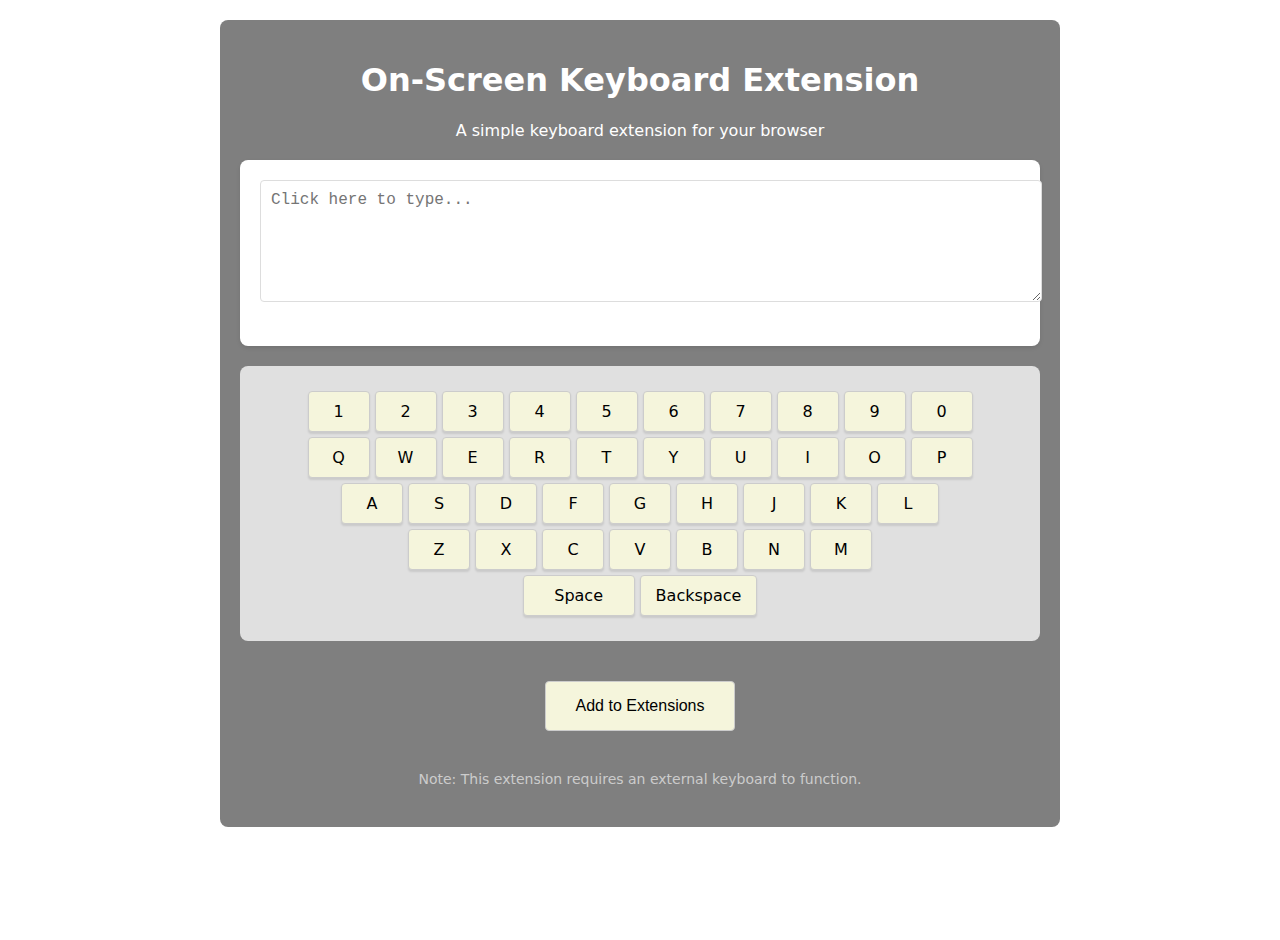
<file: website/index.html>
<!DOCTYPE html>
<html lang="en">
<head>
    <meta charset="UTF-8">
    <title>On-Screen Keyboard Extension</title>
    <style>
        body {
            font-family: system-ui, -apple-system, sans-serif;
            margin: 0;
            padding: 20px;
            background-image: url('https://thegadgetflow.com/wp-content/uploads/2013/07/Scrabble-Magnetic-Refrigerator-Tiles-3.jpg'); /* Set your background image here */
            background-size: cover; /* Cover the entire viewport */
            background-position: center; /* Center the image */
            color: white; /* White text */
            min-height: 100vh;
            display: flex;
            flex-direction: column;
            align-items: center;
        }

        .container {
            max-width: 800px;
            width: 100%;
            text-align: center;
            background: rgba(0, 0, 0, 0.5); /* Optional: semi-transparent background for readability */
            border-radius: 8px;
            padding: 20px;
        }

        .typing-area {
            background: white;
            padding: 20px;
            border-radius: 8px;
            box-shadow: 0 2px 4px rgba(0, 0, 0, 0.1);
            margin: 20px 0;
        }

        textarea {
            width: 100%;
            height: 100px;
            padding: 10px;
            border: 1px solid #ddd;
            border-radius: 4px;
            margin-bottom: 20px;
            font-size: 16px;
        }

        .on-screen-keyboard {
            background: #e0e0e0; /* Optional background for the keyboard area */
            padding: 20px;
            border-radius: 8px;
            margin: 20px 0;
        }

        .keyboard-row {
            display: flex;
            justify-content: center;
            margin: 5px 0;
            gap: 5px;
        }

        .key {
            background: #f5f5dc; /* Cream color for keys */
            color: black; /* Text color on keys */
            border: 1px solid #ccc; /* Light border for keys */
            border-radius: 4px;
            padding: 10px 15px;
            min-width: 30px;
            display: flex;
            align-items: center;
            justify-content: center;
            box-shadow: 0 2px 2px rgba(0, 0, 0, 0.1);
            cursor: pointer;
            transition: transform 0.1s; /* Add transition for transform */
        }

        .key.popped {
            transform: translateY(-5px); /* Move the key up */
        }

        .key.wide {
            min-width: 80px;
        }

        .install-button {
            background: #f5f5dc; /* Cream color for button */
            color: black; /* Text color */
            border: 1px solid #ccc; /* Light border for button */
            padding: 15px 30px;
            border-radius: 4px;
            font-size: 16px;
            cursor: pointer;
            margin: 20px 0;
            transition: background 0.3s;
        }

        .install-button:hover {
            background: #e8e8b5; /* Slightly darker cream on hover */
        }

        .note {
            color: #ccc; /* Light gray text */
            font-size: 14px;
            margin: 20px 0;
        }
    </style>
</head>
<body>
    <div class="container">
        <h1>On-Screen Keyboard Extension</h1>
        <p>A simple keyboard extension for your browser</p>

        <div class="typing-area">
            <textarea id="user-input" placeholder="Click here to type..."></textarea>
        </div>

        <div class="on-screen-keyboard">
            <div class="keyboard-row">
                <div class="key">1</div>
                <div class="key">2</div>
                <div class="key">3</div>
                <div class="key">4</div>
                <div class="key">5</div>
                <div class="key">6</div>
                <div class="key">7</div>
                <div class="key">8</div>
                <div class="key">9</div>
                <div class="key">0</div>
            </div>
            <div class="keyboard-row">
                <div class="key">Q</div>
                <div class="key">W</div>
                <div class="key">E</div>
                <div class="key">R</div>
                <div class="key">T</div>
                <div class="key">Y</div>
                <div class="key">U</div>
                <div class="key">I</div>
                <div class="key">O</div>
                <div class="key">P</div>
            </div>
            <div class="keyboard-row">
                <div class="key">A</div>
                <div class="key">S</div>
                <div class="key">D</div>
                <div class="key">F</div>
                <div class="key">G</div>
                <div class="key">H</div>
                <div class="key">J</div>
                <div class="key">K</div>
                <div class="key">L</div>
            </div>
            <div class="keyboard-row">
                <div class="key">Z</div>
                <div class="key">X</div>
                <div class="key">C</div>
                <div class="key">V</div>
                <div class="key">B</div>
                <div class="key">N</div>
                <div class="key">M</div>
            </div>
            <div class="keyboard-row">
                <div class="key wide">Space</div>
                <div class="key wide">Backspace</div>
            </div>
        </div>

        <button class="install-button">Add to Extensions</button>
        
        <p class="note">Note: This extension requires an external keyboard to function.</p>
    </div>

    <script>
        let userInput = document.getElementById('user-input');
        let isTyping = false;
        let startTime;

        const textToType = a[100];

        userInput.addEventListener('focus', startTest);

        function startTest() {
            userInput.value = '';
            userInput.disabled = false;
            userInput.focus();
            isTyping = true;
            startTime = new Date();

            userInput.addEventListener('input', checkInput);
        }

        function checkInput() {
            if (!isTyping) return;

            const currentText = userInput.value;
            const expectedText = textToType.substring(0, currentText.length);

            if (currentText === expectedText) {
                if (currentText.length === textToType.length) {
                    endTest();
                }
            } else {
                userInput.value = expectedText;
            }
        }

        function endTest() {
            isTyping = false;
            const endTime = new Date();
            const timeTaken = (endTime - startTime) / 1000;
            alert(`Test finished! Time taken: ${timeTaken.toFixed(2)} seconds.`);
        }

        // Handle extension installation
        document.querySelector('.install-button').addEventListener('click', () => {
            alert('Extension installation would be triggered here');
        });

        // Add click event listeners to all keys
        const keys = document.querySelectorAll('.key');

        keys.forEach(key => {
            key.addEventListener('mousedown', () => {
                key.classList.add('popped'); // Add the popped class to trigger the animation
            });

            key.addEventListener('transitionend', () => {
                key.classList.remove('popped'); // Remove the popped class after the animation ends
            });

            key.addEventListener('click', () => {
                const keyValue = key.textContent === 'Space' ? ' ' : key.textContent;
                userInput.value += keyValue; // Append key value to textarea

                // Trigger the pop-up effect
                key.classList.add('popped');
                setTimeout(() => {
                    key.classList.remove('popped');
                }, 100); // Duration of the pop-up effect
            });
        });
    </script>
</body>
</html>
</file>
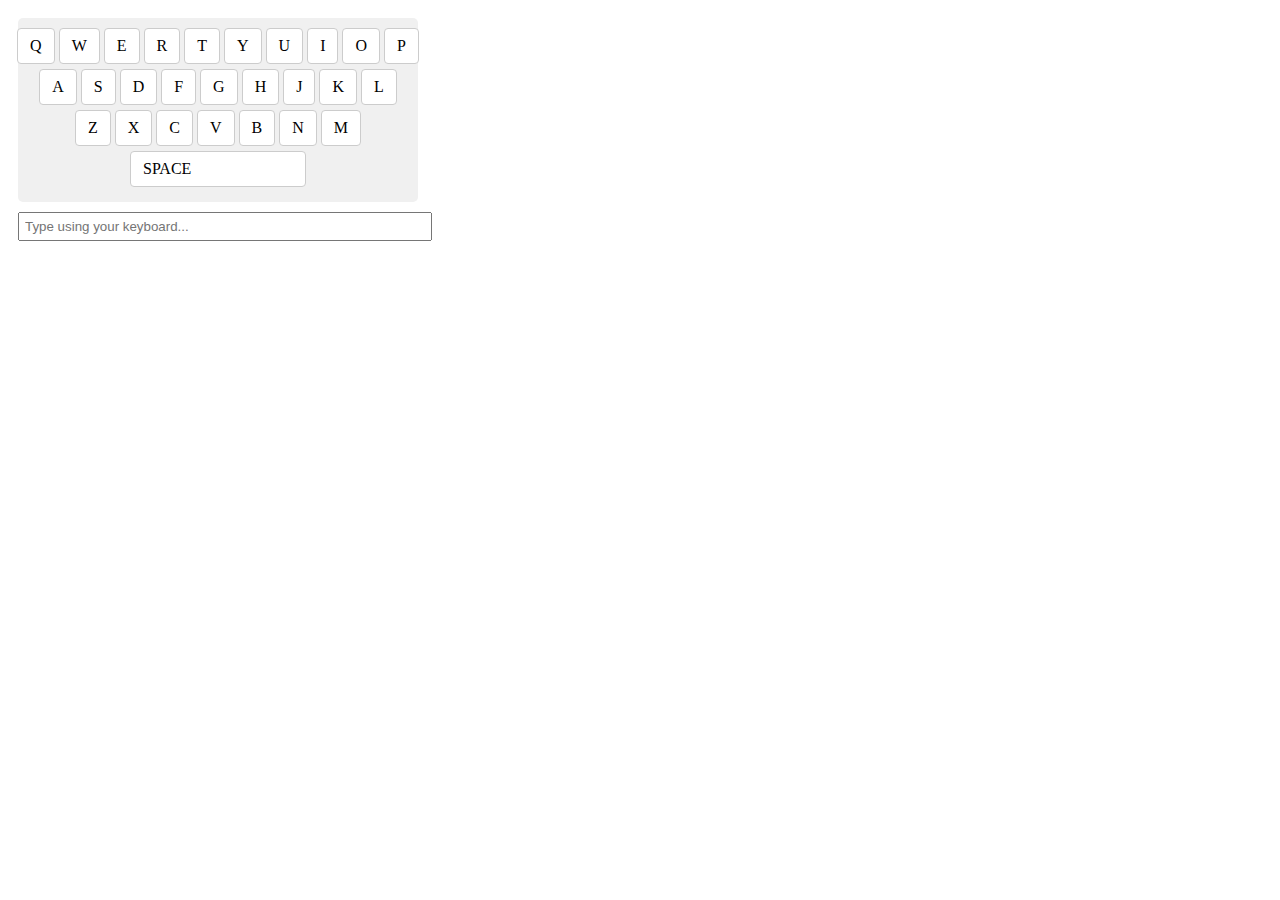
<file: popup.html>
<!DOCTYPE html>
<html>
<head>
  <style>
    body {
      width: 400px;
      padding: 10px;
    }
    
    .keyboard {
      background: #f0f0f0;
      padding: 10px;
      border-radius: 5px;
    }
    
    .row {
      display: flex;
      justify-content: center;
      margin-bottom: 5px;
    }
    
    .key {
      background: white;
      border: 1px solid #ccc;
      border-radius: 4px;
      padding: 8px 12px;
      margin: 0 2px;
      cursor: not-allowed;
    }
    
    .key.pressed {
      background: #e0e0e0;
    }
    
    .key.space {
      width: 150px;
    }
    
    #output {
      width: 100%;
      margin: 10px 0;
      padding: 5px;
    }
  </style>
</head>
<body>
  <div class="keyboard">
    <div class="row">
      <div class="key" data-key="Q">Q</div>
      <div class="key" data-key="W">W</div>
      <div class="key" data-key="E">E</div>
      <div class="key" data-key="R">R</div>
      <div class="key" data-key="T">T</div>
      <div class="key" data-key="Y">Y</div>
      <div class="key" data-key="U">U</div>
      <div class="key" data-key="I">I</div>
      <div class="key" data-key="O">O</div>
      <div class="key" data-key="P">P</div>
    </div>
    <div class="row">
      <div class="key" data-key="A">A</div>
      <div class="key" data-key="S">S</div>
      <div class="key" data-key="D">D</div>
      <div class="key" data-key="F">F</div>
      <div class="key" data-key="G">G</div>
      <div class="key" data-key="H">H</div>
      <div class="key" data-key="J">J</div>
      <div class="key" data-key="K">K</div>
      <div class="key" data-key="L">L</div>
    </div>
    <div class="row">
      <div class="key" data-key="Z">Z</div>
      <div class="key" data-key="X">X</div>
      <div class="key" data-key="C">C</div>
      <div class="key" data-key="V">V</div>
      <div class="key" data-key="B">B</div>
      <div class="key" data-key="N">N</div>
      <div class="key" data-key="M">M</div>
    </div>
    <div class="row">
      <div class="key space" data-key=" ">SPACE</div>
    </div>
  </div>
  
  <input type="text" id="output" placeholder="Type using your keyboard...">
  
  <script src="popup.js"></script>
</body>
</html>
</file>
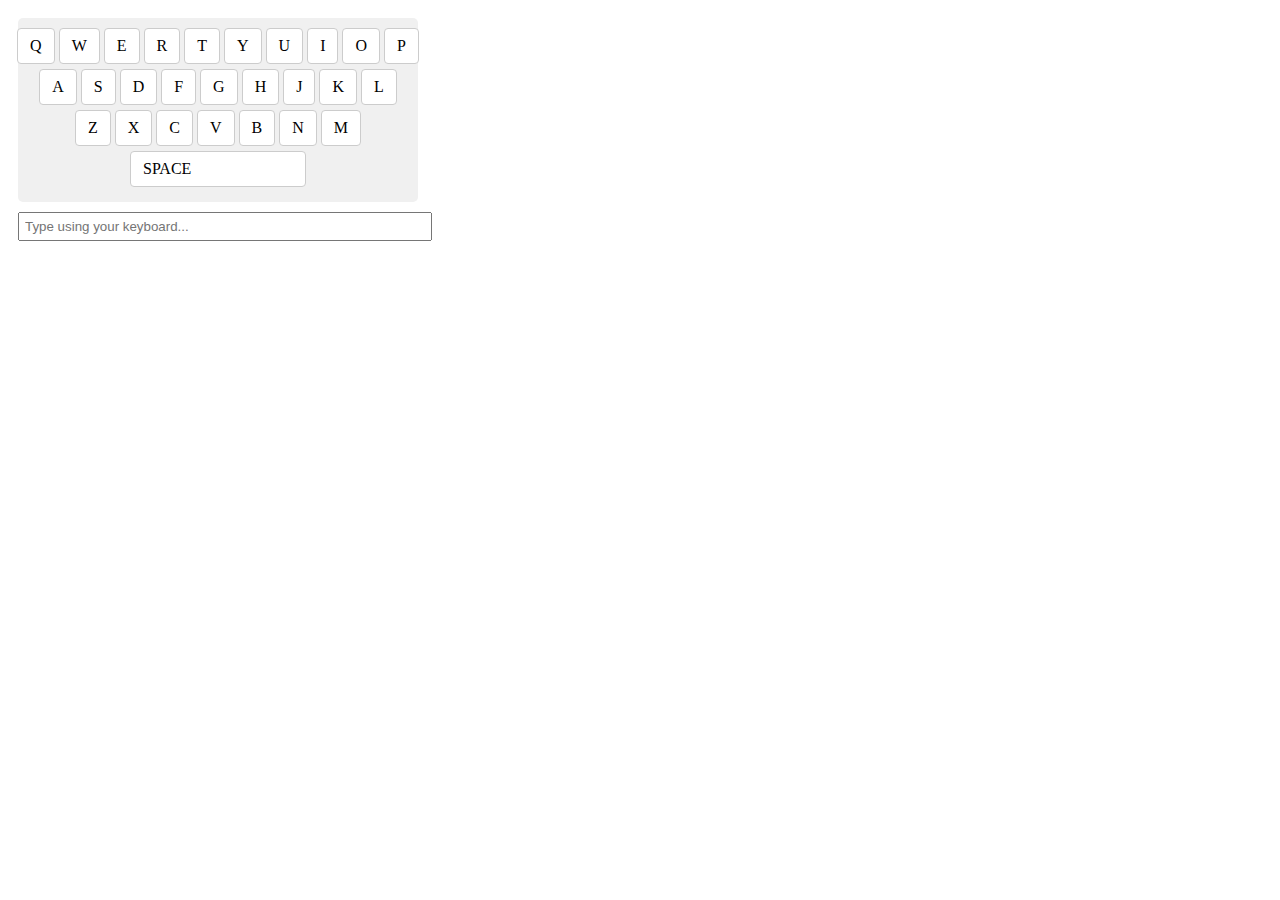
<file: website/Keyboard/popup.html>
<!DOCTYPE html>
<html>
<head>
  <style>
    body {
      width: 400px;
      padding: 10px;
      z-index: 1000;
    }
    
    .keyboard {
      background: #f0f0f0;
      padding: 10px;
      border-radius: 5px;
    }
    
    .row {
      display: flex;
      justify-content: center;
      margin-bottom: 5px;
    }
    
    .key {
      background: white;
      border: 1px solid #ccc;
      border-radius: 4px;
      padding: 8px 12px;
      margin: 0 2px;
      cursor: not-allowed;
    }
    
    .key.pressed {
      background: #e0e0e0;
    }
    
    .key.space {
      width: 150px;
    }
    
    #output {
      width: 100%;
      margin: 10px 0;
      padding: 5px;
    }
  </style>
</head>
<body>
  <div class="keyboard">
    <div class="row">
      <div class="key" data-key="Q">Q</div>
      <div class="key" data-key="W">W</div>
      <div class="key" data-key="E">E</div>
      <div class="key" data-key="R">R</div>
      <div class="key" data-key="T">T</div>
      <div class="key" data-key="Y">Y</div>
      <div class="key" data-key="U">U</div>
      <div class="key" data-key="I">I</div>
      <div class="key" data-key="O">O</div>
      <div class="key" data-key="P">P</div>
    </div>
    <div class="row">
      <div class="key" data-key="A">A</div>
      <div class="key" data-key="S">S</div>
      <div class="key" data-key="D">D</div>
      <div class="key" data-key="F">F</div>
      <div class="key" data-key="G">G</div>
      <div class="key" data-key="H">H</div>
      <div class="key" data-key="J">J</div>
      <div class="key" data-key="K">K</div>
      <div class="key" data-key="L">L</div>
    </div>
    <div class="row">
      <div class="key" data-key="Z">Z</div>
      <div class="key" data-key="X">X</div>
      <div class="key" data-key="C">C</div>
      <div class="key" data-key="V">V</div>
      <div class="key" data-key="B">B</div>
      <div class="key" data-key="N">N</div>
      <div class="key" data-key="M">M</div>
    </div>
    <div class="row">
      <div class="key space" data-key=" ">SPACE</div>
    </div>
  </div>
  
  <input type="text" id="output" placeholder="Type using your keyboard...">
  
  <script src="popup.js"></script>
</body>
</html>
</file>
